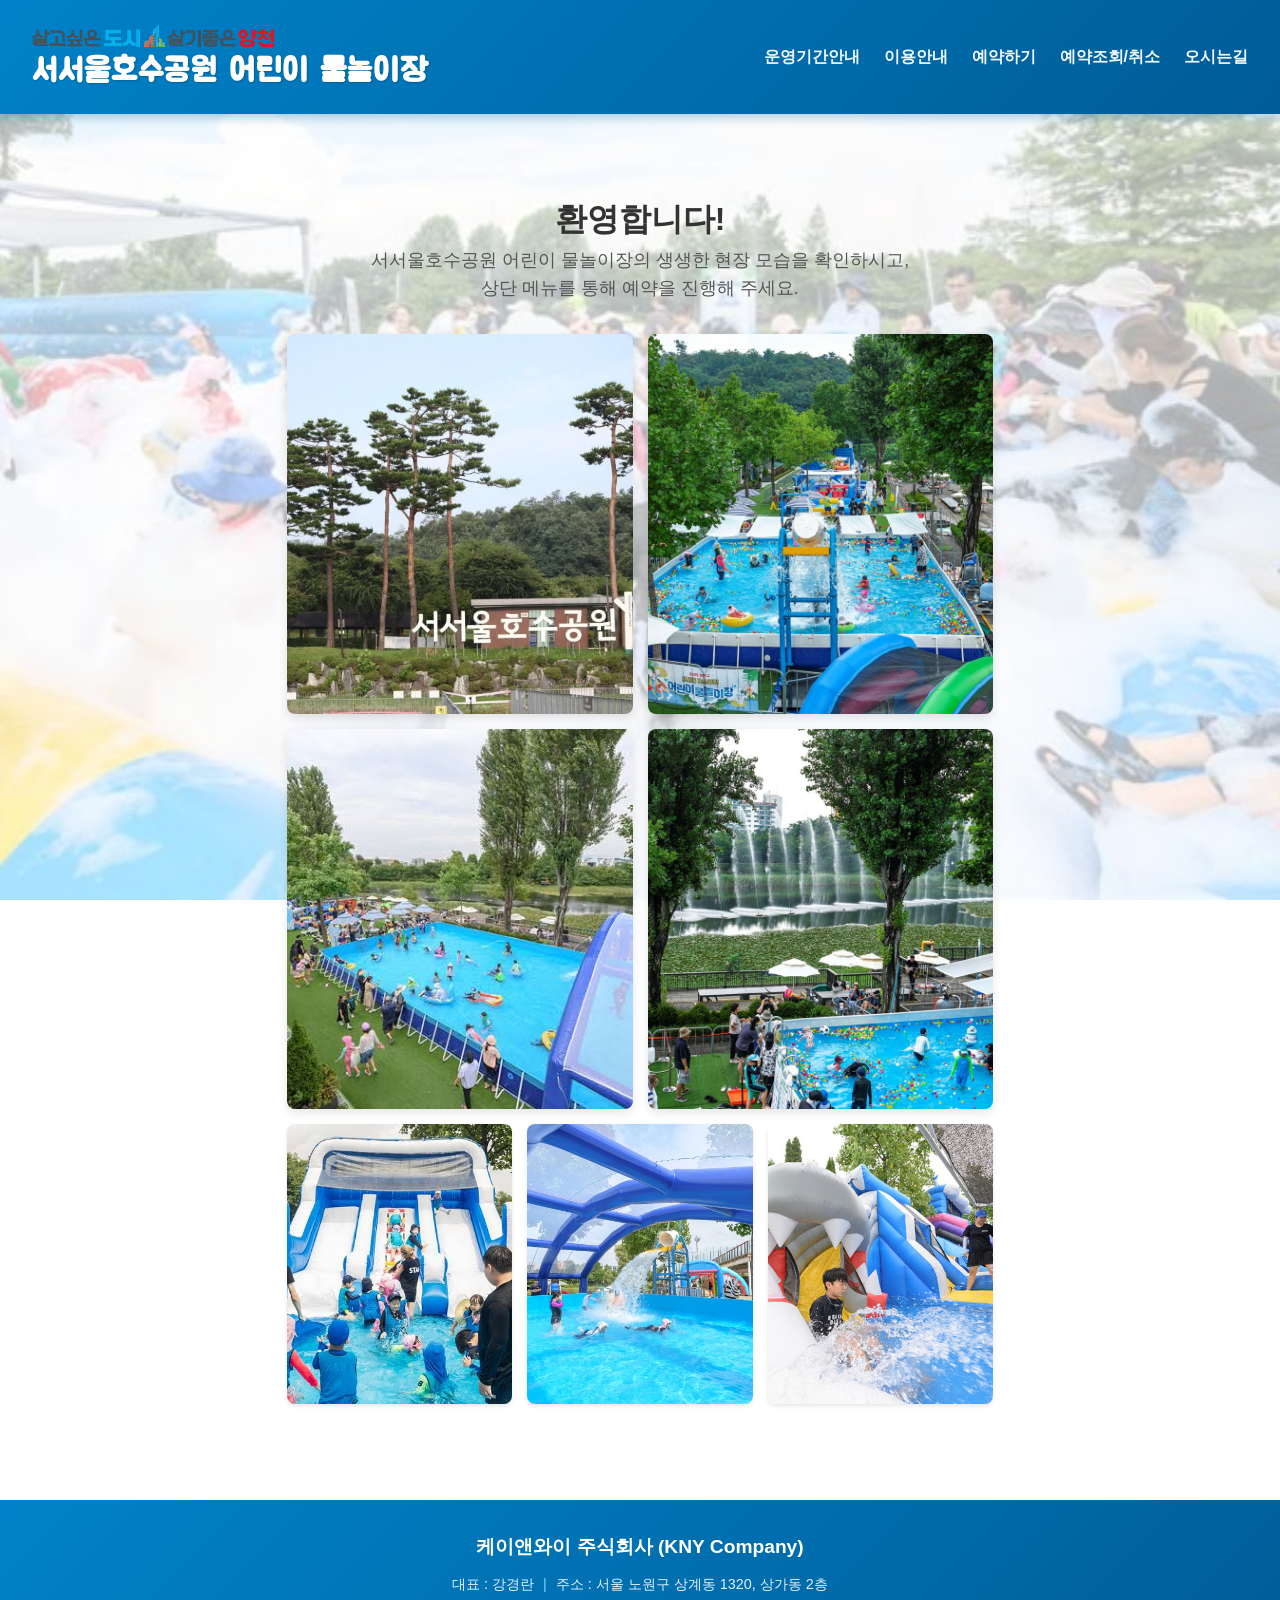
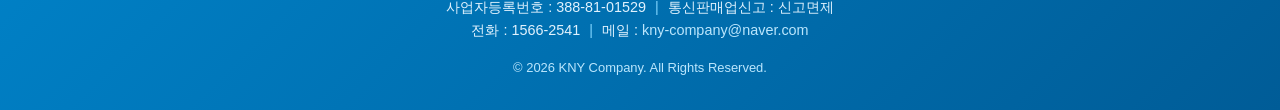
<file: index.html>
<!DOCTYPE html>
<html lang="ko">
<head>
    <meta charset="UTF-8">
    <meta name="viewport" content="width=device-width, initial-scale=1.0">
    <title>서서울호수공원 어린이 물놀이장 예약</title>
    <link rel="stylesheet" href="css/style.css">
    <style>
        /* 메인 페이지 이미지 갤러리 스타일 */
        body {
            background-image: url('public/images/서서울호수공원2.png');
            background-size: cover;
            background-position: center;
            background-attachment: fixed;
            background-repeat: no-repeat;
            position: relative;
            min-height: 100vh;
        }
        body::before {
            content: "";
            position: absolute;
            top: 0; left: 0; right: 0; bottom: 0;
            background-color: rgba(255, 255, 255, 0.65); 
            z-index: -1; 
        }
        .intro-text {
            margin-bottom: 2rem;
            font-size: 1.1rem;
            color: #555;
            text-align: center;
        }
        
        .gallery-wrapper {
            width: 100%;
            max-width: 1200px; 
            margin: 0 auto;    
            display: flex;
            flex-direction: column;
            gap: 15px;         
            padding: 0 15px;   
            box-sizing: border-box;
        }
        .grid-row-2 { display: grid; grid-template-columns: repeat(2, 1fr); gap: 15px; width: 100%; }
        .grid-row-2 img { width: 100%; height: 380px; object-fit: cover; border-radius: 8px; box-shadow: 0 4px 10px rgba(0,0,0,0.1); transition: transform 0.3s ease; }
        .grid-row-2 img:hover { transform: scale(1.02); z-index: 1; }
        .grid-row-3 { display: grid; grid-template-columns: repeat(3, 1fr); gap: 15px; width: 100%; }
        .grid-row-3 img { width: 100%; height: 280px; object-fit: cover; border-radius: 8px; box-shadow: 0 2px 4px rgba(0,0,0,0.1); transition: transform 0.3s ease; }
        .grid-row-3 img:hover { transform: scale(1.03); z-index: 1; }
        
        @media (max-width: 768px) {
            .grid-row-2, .grid-row-3 { grid-template-columns: repeat(2, 1fr); }
            .grid-row-2 img, .grid-row-3 img { height: 220px; }
            .mobile-br { display: block; }
        }
        @media (max-width: 480px) {
            .grid-row-2, .grid-row-3 { grid-template-columns: 1fr; }
            .grid-row-2 img, .grid-row-3 img { height: 250px; }
        }
        .mobile-br { display: none; }

        /* ⭐️ 이벤트 팝업 스타일 (모바일 기본) */
        #eventPopup {
            display: none; position: fixed; top: 50%; left: 50%;
            transform: translate(-50%, -50%); width: 90%; max-width: 400px; 
            background-color: #fff; border-radius: 16px; 
            box-shadow: 0 10px 40px rgba(0,0,0,0.4); z-index: 9999;
            overflow: hidden; border: 4px solid #0056b3;
        }
        
        /* ⭐️ 우천 휴장 전용 스타일 클래스 */
        #eventPopup.rain-notice { border-color: #dc3545; }
        #eventPopup.rain-notice .popup-header { background-color: #dc3545; }
        #popupOverlay { display: none; position: fixed; top: 0; left: 0; right: 0; bottom: 0; background: rgba(0,0,0,0.6); z-index: 9998; }
        .popup-header { background-color: #0056b3; color: white; text-align: center; padding: 15px; font-size: 1.2rem; font-weight: bold; }
        .popup-body { padding: 25px 20px; text-align: center; line-height: 1.7; }
        .popup-body h3 { color: #d9534f; margin-top: 0; margin-bottom: 10px; font-size: 1.2rem; }
        .popup-body p { margin: 10px 0; color: #333; font-weight: bold; font-size: 1.05rem; }
        .popup-info { font-size: 1rem !important; color: #0056b3 !important; margin-top: 20px !important; font-weight: bold; line-height: 1.5; }
        .popup-footer { background-color: #f8f9fa; display: flex; border-top: 1px solid #ddd; }
        .popup-btn { padding: 15px; border: none; background: none; font-size: 1.05rem; cursor: pointer; font-weight: bold; color: #555; transition: background-color 0.2s; }
        .btn-today { flex: 7; border-right: 1px solid #ddd; }
        .btn-close { flex: 3; }
        .popup-btn:hover { background-color: #e2e2e2; }
        
        @media (min-width: 769px) {
            #eventPopup { max-width: 600px; border-radius: 20px; }
            .popup-header { padding: 20px; font-size: 1.6rem; }
            .popup-body { padding: 40px 30px; }
            .popup-body h3 { font-size: 1.5rem; }
            .popup-body p { font-size: 1.3rem; }
            .popup-info { font-size: 1.2rem !important; margin-top: 25px !important; }
            .popup-btn { padding: 20px; font-size: 1.2rem; }
        }
    </style>
</head>
<body>
    <div id="header-placeholder"></div>
    <main class="container">
        <h1 style="text-align: center; margin-top: 2rem;">환영합니다!</h1>
        <p class="intro-text">서서울호수공원 어린이 물놀이장의 생생한 현장 모습을 확인하시고, <br> 상단 메뉴를 통해 예약을 진행해 주세요.</p>
        
        <div class="gallery-wrapper">
            <div class="grid-row-2">
                <img src="public/images/서서울호수공원4.webp" alt="물놀이장 시설 4">
                <img src="public/images/서서울호수공원7.jpg" alt="물놀이장 시설 7">
            </div>
            <div class="grid-row-2">
                <img src="public/images/서서울 호수공원1.png" alt="물놀이장 시설 1">
                <img src="public/images/서서울호수공원8.jpg" alt="서서울호수공원 물놀이장 전경">
            </div>
            <div class="grid-row-3">
                <img src="public/images/서서울호수공원3.png" alt="물놀이장 시설 2">
                <img src="public/images/서서울호수공원5.jpg" alt="물놀이장 시설 5">
                <img src="public/images/서서울호수공원6.jpg" alt="물놀이장 시설 6">
            </div>
        </div>
    </main>

    <!-- ⭐️ 이벤트 팝업창 (기본 빈 틀, JS로 채워짐) -->
    <div id="popupOverlay"></div>
    <div id="eventPopup">
        <div class="popup-header" id="popupHeader"></div>
        <div class="popup-body" id="popupBody"></div>
        <div class="popup-footer">
            <button class="popup-btn btn-today" id="btnPopupToday">오늘 하루 보지않기</button>
            <button class="popup-btn btn-close" id="btnPopupClose">닫기</button>
        </div>
    </div>
    <div id="footer-placeholder"></div>
    
    <script src="js/main.js"></script>
    <script>
        async function loadIncludes() {
            try {
                const headerRes = await fetch('header.html');
                document.getElementById('header-placeholder').innerHTML = await headerRes.text();
                
                const footerRes = await fetch('footer.html');
                document.getElementById('footer-placeholder').innerHTML = await footerRes.text();
                
                const menuToggle = document.getElementById('menuToggle');
                const navMenu = document.getElementById('navMenu');
                if (menuToggle && navMenu) {
                    menuToggle.addEventListener('click', () => {
                        navMenu.classList.toggle('active');
                    });
                }
            } catch (error) {
                console.error("헤더/푸터를 불러오는데 실패했습니다.", error);
            }
        }
        loadIncludes();

        // ⭐️ 우천 공지 및 기본 팝업 제어 로직
        document.addEventListener('DOMContentLoaded', async () => {
            const popup = document.getElementById('eventPopup');
            const overlay = document.getElementById('popupOverlay');
            const header = document.getElementById('popupHeader');
            const body = document.getElementById('popupBody');
            
            // 쿠키 읽기 함수
            function getCookie(name) {
                let matches = document.cookie.match(new RegExp("(?:^|; )" + name.replace(/([\.$?*|{}\(\)\[\]\\\/\+^])/g, '\\$1') + "=([^;]*)"));
                return matches ? decodeURIComponent(matches[1]) : undefined;
            }

            // 오늘 날짜 계산 (한국시간)
            const now = new Date();
            const offset = now.getTimezoneOffset() * 60000;
            const todayStr = (new Date(now - offset)).toISOString().split('T')[0];

            let popupType = 'none'; // 'rain', 'normal', 'none'
            let closedMessage = "오늘 하루 물놀이장 운영을 중단합니다."; // 기본 메시지

            try {
                // 1. 서버에 오늘 날짜 우천 공지 설정 요청
                const API_BASE = 'https://kny-summerdb.tonycho999.workers.dev';
                const res = await fetch(`${API_BASE}/api/settings?date=${todayStr}&location=서서울호수공원`);
                const data = await res.json();

                if (data.success && data.is_notice_active) {
                    popupType = 'rain';
                    
                    // ⭐️ 선택된 회차에 따라 메시지 동적 변경
                    if (data.closed_slots && data.closed_slots.length > 0) {
                        const hasPart1 = data.closed_slots.some(slot => slot.includes('1부'));
                        const hasPart2 = data.closed_slots.some(slot => slot.includes('2부'));
                        
                        if (hasPart1 && hasPart2) {
                            closedMessage = "오늘 하루 물놀이장 운영을 중단합니다.";
                        } else if (hasPart1) {
                            closedMessage = "오늘 오전(1부) 물놀이장 운영을 중단합니다.";
                        } else if (hasPart2) {
                            closedMessage = "오늘 오후(2부) 물놀이장 운영을 중단합니다.";
                        }
                    }
                } else {
                    // 우천이 아니면 일반 예약안내 팝업 띄울지 날짜 체크
                    const popupDeadline = new Date('2026-08-25T10:00:00');
                    if (now < popupDeadline) popupType = 'normal';
                }

                // 2. 팝업 타입에 따른 렌더링
                if (popupType === 'rain' && !getCookie('hideRainPopup')) {
                    popup.className = 'rain-notice';
                    header.innerHTML = '📢 긴급 안내 : 우천 휴장';
                    body.innerHTML = `
                        <h3>${closedMessage.split(' ')[0]} ${closedMessage.split(' ')[1]} 휴장 안내</h3>
                        <p style="color: #dc3545;">현재 강우 등 기상 악화로 인하여<br>${closedMessage}</p>
                        <p style="margin-top: 15px; color: #555; font-weight: normal; font-size: 1rem;">이용에 불편을 드려 대단히 죄송합니다.<br class="mobile-br">안전한 시설 운영을 위한 조치이오니<br class="mobile-br">시민 여러분의 양해 부탁드립니다.</p>
                    `;
                    popup.style.display = 'block';
                    overlay.style.display = 'block';
                } 
                else if (popupType === 'normal' && !getCookie('hideGlobalPopup')) {
                    popup.className = '';
                    header.innerHTML = '📢서서울호수공원 어린이 물놀이장<br> 예약 안내';
                    body.innerHTML = `
                        <p style="color: #555; font-weight: normal;">예약은 해당 이용일의 <br><span style="color:#d9534f; font-weight:bold;">전날 오후 8시부터 자정(24시)까지만</span><br>선착순으로 진행됩니다.</p>
                        <p style="font-size: 1rem; color: #0056b3; margin-top: 20px;">예) 7월 25일 이용을 원하실 경우,<br>7월 24일 20시 정각부터 예약 가능!</p>
                    `;
                    popup.style.display = 'block';
                    overlay.style.display = 'block';
                }

            } catch(e) {
                console.error('팝업 정보 로드 실패');
            }

            // 닫기 버튼 이벤트
            function closeAndSetCookie(cookieName, isToday) {
                popup.style.display = 'none';
                overlay.style.display = 'none';
                if (isToday) {
                    let tomorrow = new Date();
                    tomorrow.setHours(23, 59, 59, 999);
                    document.cookie = `${cookieName}=true; expires=${tomorrow.toUTCString()}; path=/`;
                }
            }

            document.getElementById('btnPopupClose').addEventListener('click', () => {
                closeAndSetCookie(popupType === 'rain' ? 'hideRainPopup' : 'hideGlobalPopup', false);
            });
            document.getElementById('btnPopupToday').addEventListener('click', () => {
                closeAndSetCookie(popupType === 'rain' ? 'hideRainPopup' : 'hideGlobalPopup', true);
            });
        });
    </script>
</body>
</html>
</file>
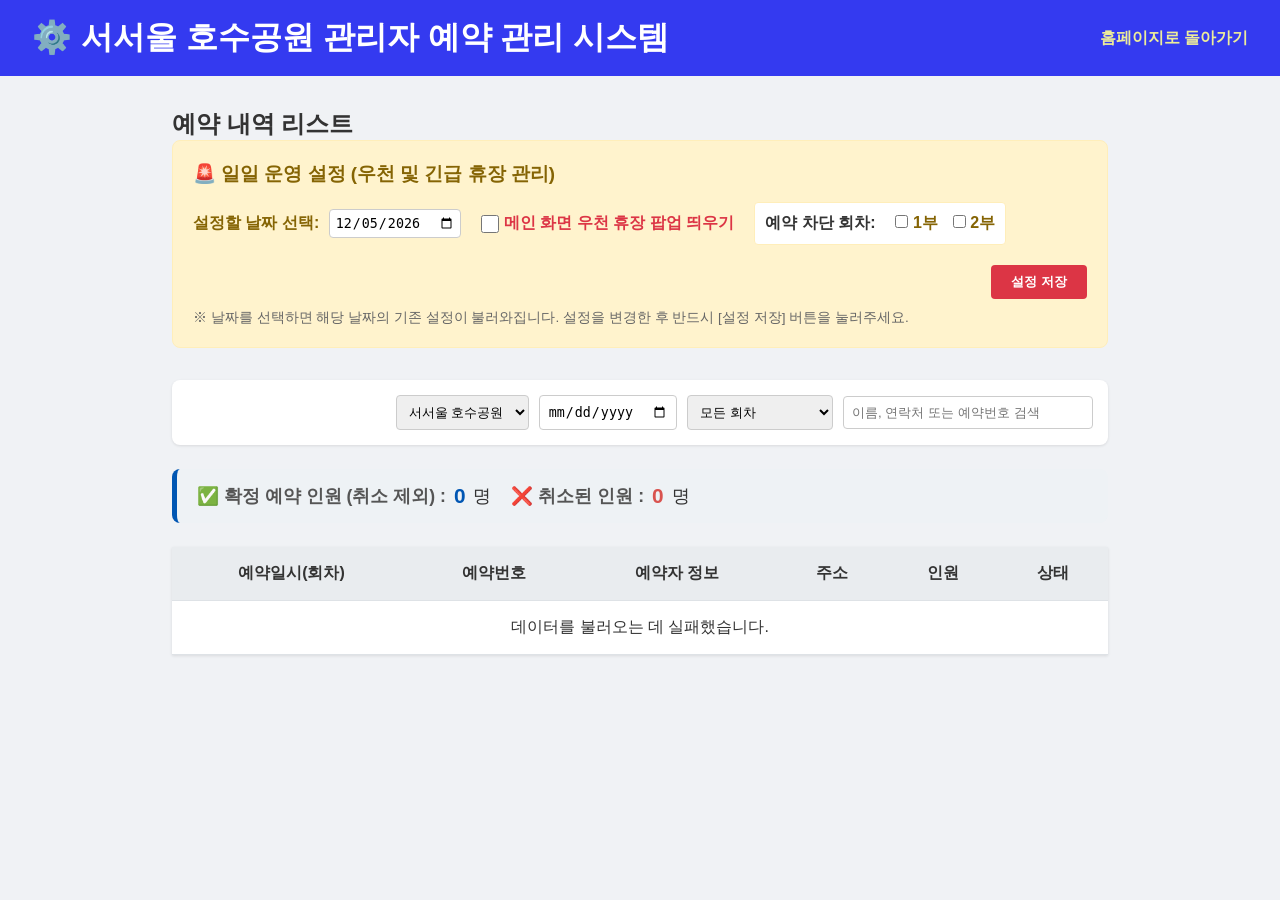
<file: kny-admin/index.html>
<!DOCTYPE html>
<html lang="ko">
<head>
    <meta charset="UTF-8">
    <meta name="viewport" content="width=device-width, initial-scale=1.0">
    <title>관리자 - 예약 관리</title>
    <link rel="stylesheet" href="../css/admin.css">
    <style>
        /* 검색 영역 스타일 */
        .search-area {
            margin: 1.5rem 0;
            display: flex;
            flex-wrap: wrap; 
            gap: 10px;
            justify-content: flex-end;
            align-items: center;
            background: #fff;
            padding: 15px;
            border-radius: 8px;
            box-shadow: 0 1px 3px rgba(0,0,0,0.1);
        }
        .search-area input, .search-area select {
            padding: 0.5rem;
            border: 1px solid #ccc;
            border-radius: 4px;
        }
        /* ⭐️ 새로 추가된 요약(Summary) 박스 스타일 */
        .summary-box {
            display: flex;
            gap: 20px;
            background: #eef2f5;
            padding: 15px 20px;
            border-radius: 8px;
            border-left: 5px solid #0056b3;
            margin-bottom: 1.5rem;
            font-size: 1.1rem;
        }
        .summary-item {
            display: flex;
            align-items: center;
            gap: 8px;
        }
        .summary-item span.label { font-weight: bold; color: #555; }
        .summary-item span.value { font-weight: 800; font-size: 1.3rem; }
        .summary-item.total .value { color: #0056b3; }    /* 확정 인원 파란색 */
        .summary-item.cancel .value { color: #d9534f; }   /* 취소 인원 빨간색 */

        /* ⭐️ [신규 추가] 운영 설정(우천 휴장) 패널 스타일 */
        .settings-panel {
            background-color: #fff3cd;
            border: 1px solid #ffeeba;
            padding: 20px;
            border-radius: 8px;
            margin-bottom: 2rem;
            color: #856404;
        }
        .settings-panel h3 { margin-top: 0; margin-bottom: 15px; display: flex; align-items: center; gap: 8px; }
        .settings-row { display: flex; gap: 20px; align-items: center; flex-wrap: wrap; }
        .settings-row label { font-weight: bold; cursor: pointer; }
        .btn-save-settings {
            background-color: #dc3545; color: white; border: none; 
            padding: 8px 20px; border-radius: 4px; font-weight: bold; cursor: pointer;
            margin-left: auto;
        }
        .btn-save-settings:hover { background-color: #c82333; }
        .checkbox-group { display: flex; gap: 15px; background: #fff; padding: 10px; border-radius: 4px; border: 1px solid #ffeeba; }
    </style>
</head>
<body>
    <header class="admin-header">
        <h1>⚙️ 서서울 호수공원 관리자 예약 관리 시스템</h1>
        <a href="../index.html" class="home-btn">홈페이지로 돌아가기</a>
    </header>

    <main class="admin-container">
        <h2>예약 내역 리스트</h2>
        
        <!-- ⭐️ [신규 추가] 우천 휴장 및 회차 마감 설정 패널 -->
        <div class="settings-panel">
            <h3>🚨 일일 운영 설정 (우천 및 긴급 휴장 관리)</h3>
            <div class="settings-row">
                <div>
                    <label for="settingDate">설정할 날짜 선택: </label>
                    <input type="date" id="settingDate" style="padding: 5px; border-radius: 4px; border: 1px solid #ccc; margin-left: 5px;">
                </div>
                
                <label style="display:flex; align-items:center; gap:5px; color:#dc3545;">
                    <input type="checkbox" id="noticeActive" style="width:18px; height:18px;"> 
                    <strong>메인 화면 우천 휴장 팝업 띄우기</strong>
                </label>

                <div class="checkbox-group">
                    <span style="font-weight:bold; margin-right:5px; color:#333;">예약 차단 회차:</span>
                    <label><input type="checkbox" class="slot-checkbox" value="1부 (10:00~13:00)"> 1부</label>
                    <label><input type="checkbox" class="slot-checkbox" value="2부 (14:00~17:00)"> 2부</label>
                </div>

                <button class="btn-save-settings" id="btnSaveSettings">설정 저장</button>
            </div>
            <p style="font-size:0.85rem; margin-top:10px; margin-bottom:0; color:#666;">
                ※ 날짜를 선택하면 해당 날짜의 기존 설정이 불러와집니다. 설정을 변경한 후 반드시 [설정 저장] 버튼을 눌러주세요.
            </p>
        </div>

        <div class="search-area">
            <select id="filterLocation">
                <option value="">서서울 호수공원</option>
            </select>
            <input type="date" id="filterDate">
            
            <select id="filterTime">
                <option value="">모든 회차</option>
                <option value="1부">1부 (10:00~13:00)</option>
                <option value="2부">2부 (14:00~17:00)</option>
            </select>
            <input type="text" id="searchInput" placeholder="이름, 연락처 또는 예약번호 검색" style="width:250px;">
        </div>

        <!-- ⭐️ 예약 인원 실시간 요약 박스 -->
        <div class="summary-box">
            <div class="summary-item total">
                <span class="label">✅ 확정 예약 인원 (취소 제외) :</span>
                <span class="value" id="totalBookedCount">0</span>명
            </div>
            <div class="summary-item cancel">
                <span class="label">❌ 취소된 인원 :</span>
                <span class="value" id="totalCanceledCount">0</span>명
            </div>
        </div>

        <table class="admin-table">
            <thead>
                <tr>
                    <th>예약일시(회차)</th>
                    <th>예약번호</th>
                    <th>예약자 정보</th>
                    <th>주소</th>
                    <th>인원</th>
                    <th>상태</th>
                </tr>
            </thead>
            <tbody id="reservationList">
                <tr><td colspan="6">데이터를 불러오는 중입니다...</td></tr>
            </tbody>
        </table>
    </main>
    <script src="../js/admin.js"></script>
</body>
</html>
</file>
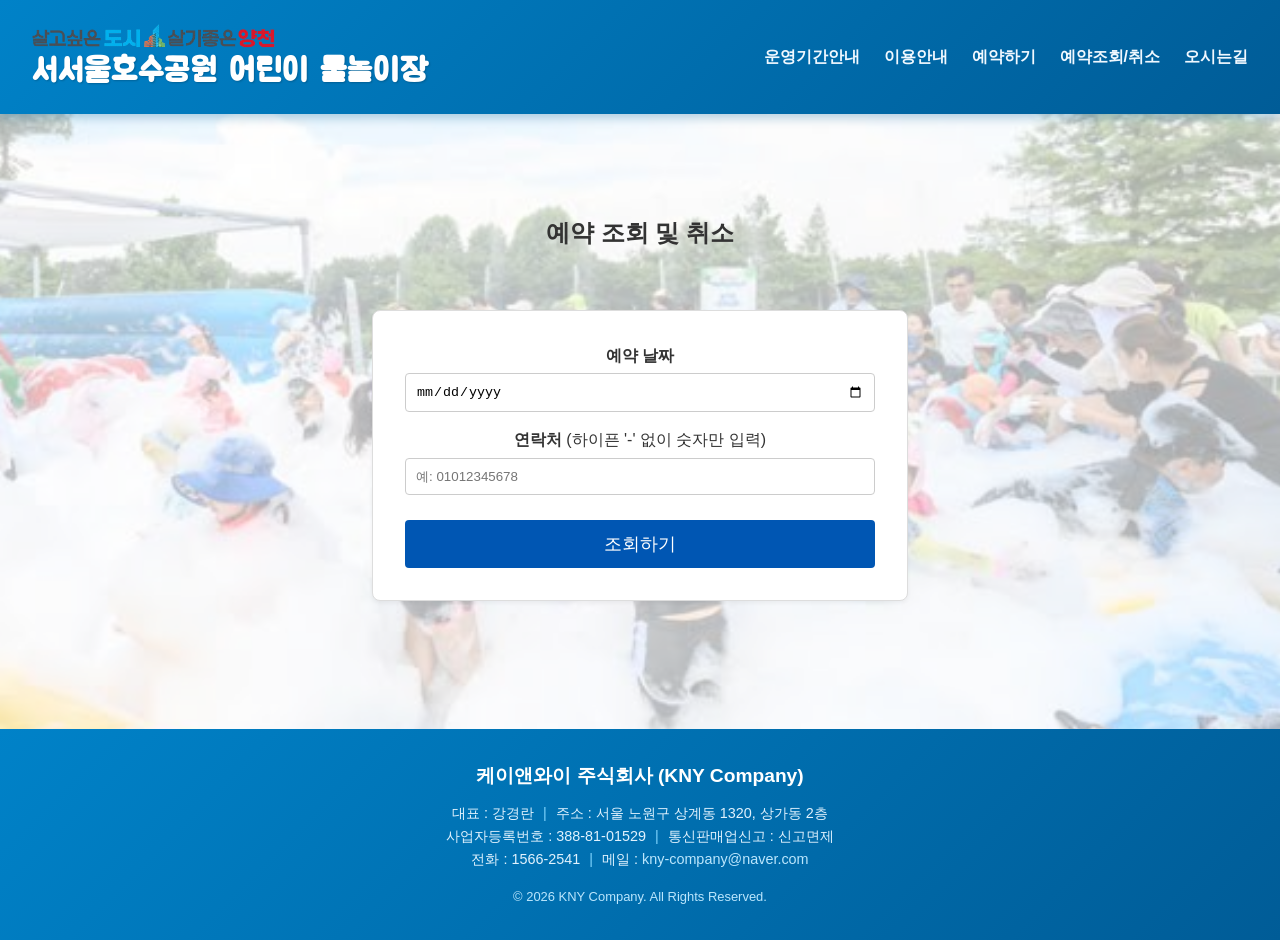
<file: check.html>
<!DOCTYPE html>
<html lang="ko">
<head>
    <meta charset="UTF-8">
    <meta name="viewport" content="width=device-width, initial-scale=1.0">
    <title>예약 조회 및 취소 - 서서울호수공원 어린이 물놀이장</title>
    <link rel="stylesheet" href="css/style.css">
    <style>
        body {
            background-image: url('public/images/서서울호수공원2.png');
            background-size: cover;
            background-position: center;
            background-attachment: fixed;
            background-repeat: no-repeat;
            position: relative;
            min-height: 100vh;
        }
        body::before {
            content: "";
            position: absolute;
            top: 0; left: 0; right: 0; bottom: 0;
            background-color: rgba(255, 255, 255, 0.65); 
            z-index: -1; 
        }

        .check-container { max-width: 600px; margin: 0 auto; padding-bottom: 3rem; }
        .check-form { background: #fff; padding: 2rem; border-radius: 8px; border: 1px solid #ddd; box-shadow: 0 2px 4px rgba(0,0,0,0.05); margin-bottom: 2rem; }
        .check-form input { width: 100%; padding: 10px; margin-top: 5px; margin-bottom: 15px; border: 1px solid #ccc; border-radius: 4px; }
        
        /* 다중 결과를 담을 컨테이너 */
        #resultContainer { display: none; }
        
        /* 개별 결과 카드 디자인 */
        .result-card { background: #f8f9fa; border: 1px solid #cce5ff; border-radius: 8px; padding: 1.5rem; text-align: left; margin-bottom: 1.5rem; box-shadow: 0 2px 5px rgba(0,0,0,0.05); }
        .result-card h4 { color: #0056b3; margin-top: 0; margin-bottom: 10px; border-bottom: 1px dashed #ccc; padding-bottom: 8px; font-size: 1.1rem; }
        .result-item { margin-bottom: 8px; font-size: 1.05rem; }
        .result-item strong { display: inline-block; width: 90px; color: #555; }
        
        .status-badge { display: inline-block; padding: 5px 10px; border-radius: 4px; color: white; font-weight: bold; font-size: 0.85rem; }
        .status-badge.wait { background: #ffc107; }
        .status-badge.confirm { background: #28a745; }
        .status-badge.cancel { background: #6c757d; }
        
        .cancel-btn { background: #dc3545; color: white; border: none; padding: 8px 15px; border-radius: 4px; font-size: 0.95rem; font-weight: bold; cursor: pointer; width: 100%; margin-top: 15px; }
        .cancel-btn:hover { background: #c82333; }
        .cancel-btn:disabled { background: #ccc; cursor: not-allowed; }
    </style>
</head>
<body>
    <div id="header-placeholder"></div>

    <main class="container check-container">
        <br><br>
        <h2 style="text-align: center; margin-bottom: 2rem; position:relative; z-index:1;">예약 조회 및 취소</h2>
        <br>
        
        <form id="checkForm" class="check-form">
            <label for="searchDate"><strong>예약 날짜</strong></label>
            <input type="date" id="searchDate" required>
            
            <label for="searchPhone"><strong>연락처</strong> (하이픈 '-' 없이 숫자만 입력)</label>
            <input type="tel" id="searchPhone" placeholder="예: 01012345678" maxlength="11" oninput="this.value = this.value.replace(/[^0-9]/g, '');" required>
            
            <button type="submit" class="submit-btn" style="width:100%; padding:12px; margin-top:10px;">조회하기</button>
        </form>

        <!-- 조회 결과가 여러 개 생성될 컨테이너 -->
        <div id="resultContainer">
            <h3 style="text-align: center; margin-bottom: 1rem; color: #333; position:relative; z-index:1;">조회 결과</h3>
            <div id="resultList"></div>
        </div>
    </main>

    <div id="footer-placeholder"></div>

    <script src="js/main.js"></script>
    <script>
        async function loadIncludes() {
            try {
                const headerRes = await fetch('header.html');
                document.getElementById('header-placeholder').innerHTML = await headerRes.text();
                
                const footerRes = await fetch('footer.html');
                document.getElementById('footer-placeholder').innerHTML = await footerRes.text();
                
                const menuToggle = document.getElementById('menuToggle');
                const navMenu = document.getElementById('navMenu');
                if (menuToggle && navMenu) {
                    menuToggle.addEventListener('click', () => { navMenu.classList.toggle('active'); });
                }
            } catch (error) { console.error("헤더/푸터 로드 실패", error); }
        }
        loadIncludes();
    </script>
    <script>
        document.addEventListener('DOMContentLoaded', () => {
            // ⭐️ 서서울호수공원 전용 API 주소
            const API_BASE = 'https://kny-summerdb.tonycho999.workers.dev';
            
            const checkForm = document.getElementById('checkForm');
            const resultContainer = document.getElementById('resultContainer');
            const resultList = document.getElementById('resultList');
            
            // 1. 조회하기
            checkForm.addEventListener('submit', async (e) => {
                e.preventDefault();
                
                const searchDate = document.getElementById('searchDate').value;
                const rawPhone = document.getElementById('searchPhone').value.trim();
                
                let formattedPhone = rawPhone;
                if (rawPhone.length === 11) {
                    formattedPhone = rawPhone.replace(/(\d{3})(\d{4})(\d{4})/, '$1-$2-$3');
                } else if (rawPhone.length === 10) {
                    formattedPhone = rawPhone.replace(/(\d{3})(\d{3})(\d{4})/, '$1-$2-$3');
                }
                
                const submitBtn = checkForm.querySelector('.submit-btn');
                submitBtn.textContent = '조회 중...';
                submitBtn.disabled = true;

                try {
                    const response = await fetch(`${API_BASE}/api/check-reservation`, {
                        method: 'POST',
                        headers: { 'Content-Type': 'application/json' },
                        body: JSON.stringify({ date: searchDate, phone: formattedPhone })
                    });
                    
                    const result = await response.json();
                    
                    if (response.ok && result.success) {
                        const dataArray = result.data; 
                        
                        resultList.innerHTML = ''; 
                        
                        // 다중 결과 렌더링
                        dataArray.forEach((data, index) => {
                            let statusClass = 'wait';
                            if (data.status === '예약완료') statusClass = 'confirm';
                            if (data.status === '예약취소') statusClass = 'cancel';

                            const isCanceled = data.status === '예약취소';
                            
                            const card = document.createElement('div');
                            card.className = 'result-card';
                            card.innerHTML = `
                                <h4>내역 ${dataArray.length - index} (예약번호: ${data.reservation_code})</h4>
                                <div class="result-item"><strong>장소:</strong> ${data.location}</div>
                                <div class="result-item"><strong>예약일시:</strong> ${data.date} / ${data.time_slot}</div>
                                <div class="result-item"><strong>예약자명:</strong> ${data.name}</div>
                                <div class="result-item"><strong>예약인원:</strong> ${data.people}명</div>
                                <div class="result-item" style="margin-top: 15px;">
                                    <strong>현재상태:</strong> <span class="status-badge ${statusClass}">${data.status}</span>
                                </div>
                                <button class="cancel-btn" data-code="${data.reservation_code}" data-phone="${data.phone}" ${isCanceled ? 'style="display:none;"' : ''}>
                                    이 예약 취소하기
                                </button>
                            `;
                            resultList.appendChild(card);
                        });

                        // 취소 버튼 이벤트 등록
                        document.querySelectorAll('.cancel-btn').forEach(btn => {
                            btn.addEventListener('click', async function() {
                                const rCode = this.getAttribute('data-code');
                                const rPhone = this.getAttribute('data-phone');
                                
                                if (!confirm('정말로 이 예약을 취소하시겠습니까?\n취소 후에는 복구할 수 없습니다.')) return;
                                
                                this.textContent = '취소 처리 중...';
                                this.disabled = true;

                                try {
                                    const cancelRes = await fetch(`${API_BASE}/api/cancel-reservation`, {
                                        method: 'POST',
                                        headers: { 'Content-Type': 'application/json' },
                                        body: JSON.stringify({ reservation_code: rCode, phone: rPhone })
                                    });
                                    
                                    const cancelResult = await cancelRes.json();
                                    
                                    if (cancelRes.ok && cancelResult.success) {
                                        alert('예약이 정상적으로 취소되었습니다.');
                                        checkForm.dispatchEvent(new Event('submit')); 
                                    } else {
                                        alert(cancelResult.message || '취소 실패');
                                        this.textContent = '이 예약 취소하기';
                                        this.disabled = false;
                                    }
                                } catch (error) {
                                    alert('서버 오류가 발생했습니다.');
                                    this.textContent = '이 예약 취소하기';
                                    this.disabled = false;
                                }
                            });
                        });
                        
                        resultContainer.style.display = 'block';
                    } else {
                        alert(result.message || '조회 실패');
                        resultContainer.style.display = 'none';
                    }
                } catch (error) {
                    alert('서버 오류가 발생했습니다.');
                } finally {
                    submitBtn.textContent = '조회하기';
                    submitBtn.disabled = false;
                }
            });
        });
    </script>
</body>
</html>
</file>
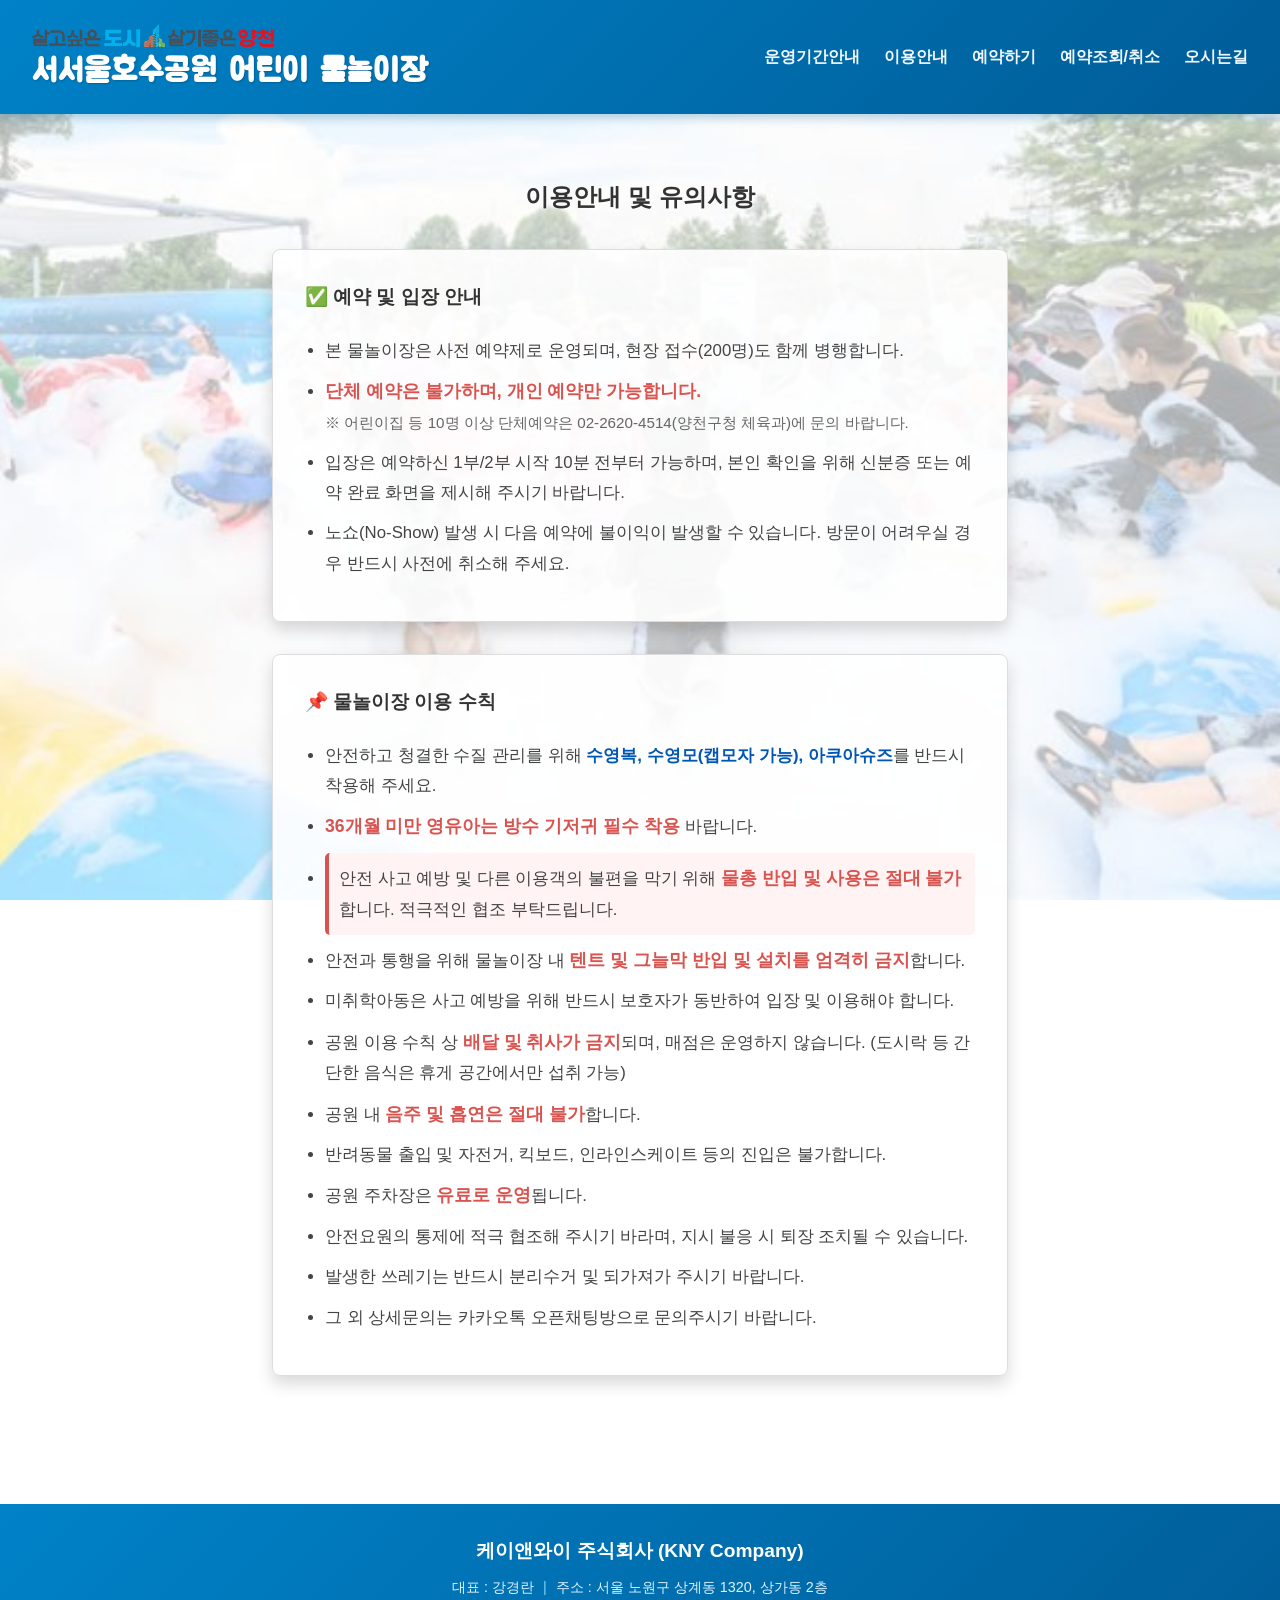
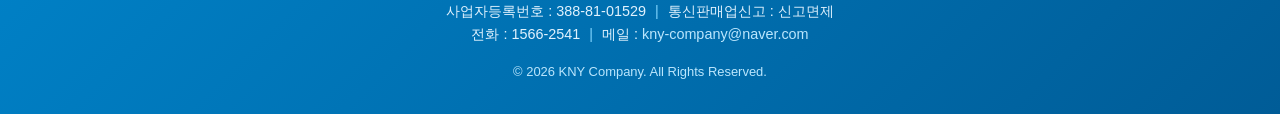
<file: guide.html>
<!DOCTYPE html>
<html lang="ko">
<head>
    <meta charset="UTF-8">
    <meta name="viewport" content="width=device-width, initial-scale=1.0">
    <title>이용안내 - 서서울호수공원 어린이 물놀이장</title>
    <link rel="stylesheet" href="css/style.css?v=2">
    <style>
        body {
            background-image: url('public/images/서서울호수공원2.png');
            background-size: cover;
            background-position: center;
            background-attachment: fixed;
            background-repeat: no-repeat;
            position: relative;
            min-height: 100vh;
        }
        body::before {
            content: "";
            position: absolute;
            top: 0; left: 0; right: 0; bottom: 0;
            background-color: rgba(255, 255, 255, 0.65); 
            z-index: -1; 
        }
        .guide-card {
            background: rgba(255, 255, 255, 0.90);
            border: 1px solid #ddd;
            border-radius: 8px;
            padding: 2rem;
            margin-bottom: 2rem;
            box-shadow: 0 8px 16px rgba(0,0,0,0.15);
            text-align: left;
        }
        .guide-card h3 {
            color: #333;
            margin-bottom: 1.5rem;
            display: flex;
            align-items: center;
            gap: 10px;
        }
        .guide-list {
            padding-left: 20px;
            color: #444;
            line-height: 1.8;
        }
        .guide-list li {
            margin-bottom: 10px;
            font-size: 1.05rem;
        }
        .highlight {
            color: #0056b3;
            font-weight: bold;
        }
        .highlight-red {
            color: #d9534f;
            font-weight: bold;
            font-size: 1.1rem;
        }
    </style>
</head>
<body>
    <div id="header-placeholder"></div>

    <main class="container">
        <h2 style="text-align: center; margin-bottom: 2rem; margin-top: 1rem; text-shadow: 1px 1px 2px rgba(255,255,255,0.8);">이용안내 및 유의사항</h2>
        
        <div class="guide-card">
            <h3>✅ 예약 및 입장 안내</h3>
            <ul class="guide-list">
                <li>본 물놀이장은 사전 예약제로 운영되며, 현장 접수(200명)도 함께 병행합니다.</li>
                <li><span class="highlight-red">단체 예약은 불가하며, 개인 예약만 가능합니다.</span> <br> 
                    <span style="font-size: 0.95rem; color: #666;">※ 어린이집 등 10명 이상 단체예약은 02-2620-4514(양천구청 체육과)에 문의 바랍니다.</span></li>
                <li>입장은 예약하신 1부/2부 시작 10분 전부터 가능하며, 본인 확인을 위해 신분증 또는 예약 완료 화면을 제시해 주시기 바랍니다.</li>
                <li>노쇼(No-Show) 발생 시 다음 예약에 불이익이 발생할 수 있습니다. 방문이 어려우실 경우 반드시 사전에 취소해 주세요.</li>
            </ul>
        </div>

        <div class="guide-card">
            <h3>📌 물놀이장 이용 수칙</h3>
            <ul class="guide-list">
                <li>안전하고 청결한 수질 관리를 위해 <span class="highlight">수영복, 수영모(캡모자 가능), 아쿠아슈즈</span>를 반드시 착용해 주세요.</li>
                <li><span class="highlight-red">36개월 미만 영유아는 방수 기저귀 필수 착용</span> 바랍니다.</li>
                <li style="background-color: #fff3f3; padding: 10px; border-radius: 5px; border-left: 4px solid #d9534f;">안전 사고 예방 및 다른 이용객의 불편을 막기 위해 <span class="highlight-red">물총 반입 및 사용은 절대 불가</span>합니다. 적극적인 협조 부탁드립니다.</li>
                
                <!-- ⭐️ 수정된 부분: 임의로 추가한 문구 제거 -->
                <li>안전과 통행을 위해 물놀이장 내 <span class="highlight-red">텐트 및 그늘막 반입 및 설치를 엄격히 금지</span>합니다.</li>
                
                <li>미취학아동은 사고 예방을 위해 반드시 보호자가 동반하여 입장 및 이용해야 합니다.</li>
                <li>공원 이용 수칙 상 <span class="highlight-red">배달 및 취사가 금지</span>되며, 매점은 운영하지 않습니다. (도시락 등 간단한 음식은 휴게 공간에서만 섭취 가능)</li>
                <li>공원 내 <span class="highlight-red">음주 및 흡연은 절대 불가</span>합니다.</li>
                <li>반려동물 출입 및 자전거, 킥보드, 인라인스케이트 등의 진입은 불가합니다.</li>
                <li>공원 주차장은 <span class="highlight-red">유료로 운영</span>됩니다.</li>
                <li>안전요원의 통제에 적극 협조해 주시기 바라며, 지시 불응 시 퇴장 조치될 수 있습니다.</li>
                <li>발생한 쓰레기는 반드시 분리수거 및 되가져가 주시기 바랍니다.</li>
                <li>그 외 상세문의는 카카오톡 오픈채팅방으로 문의주시기 바랍니다.</li>
            </ul>
        </div>
    </main>
    
    <div id="footer-placeholder"></div>

    <script src="js/main.js"></script>
    <script>
        async function loadIncludes() {
            try {
                const headerRes = await fetch('header.html');
                document.getElementById('header-placeholder').innerHTML = await headerRes.text();
                
                const footerRes = await fetch('footer.html');
                document.getElementById('footer-placeholder').innerHTML = await footerRes.text();
                
                const menuToggle = document.getElementById('menuToggle');
                const navMenu = document.getElementById('navMenu');
                if (menuToggle && navMenu) {
                    menuToggle.addEventListener('click', () => { navMenu.classList.toggle('active'); });
                }
            } catch (error) { console.error("헤더/푸터 로드 실패", error); }
        }
        loadIncludes();
    </script>
</body>
</html>
</file>
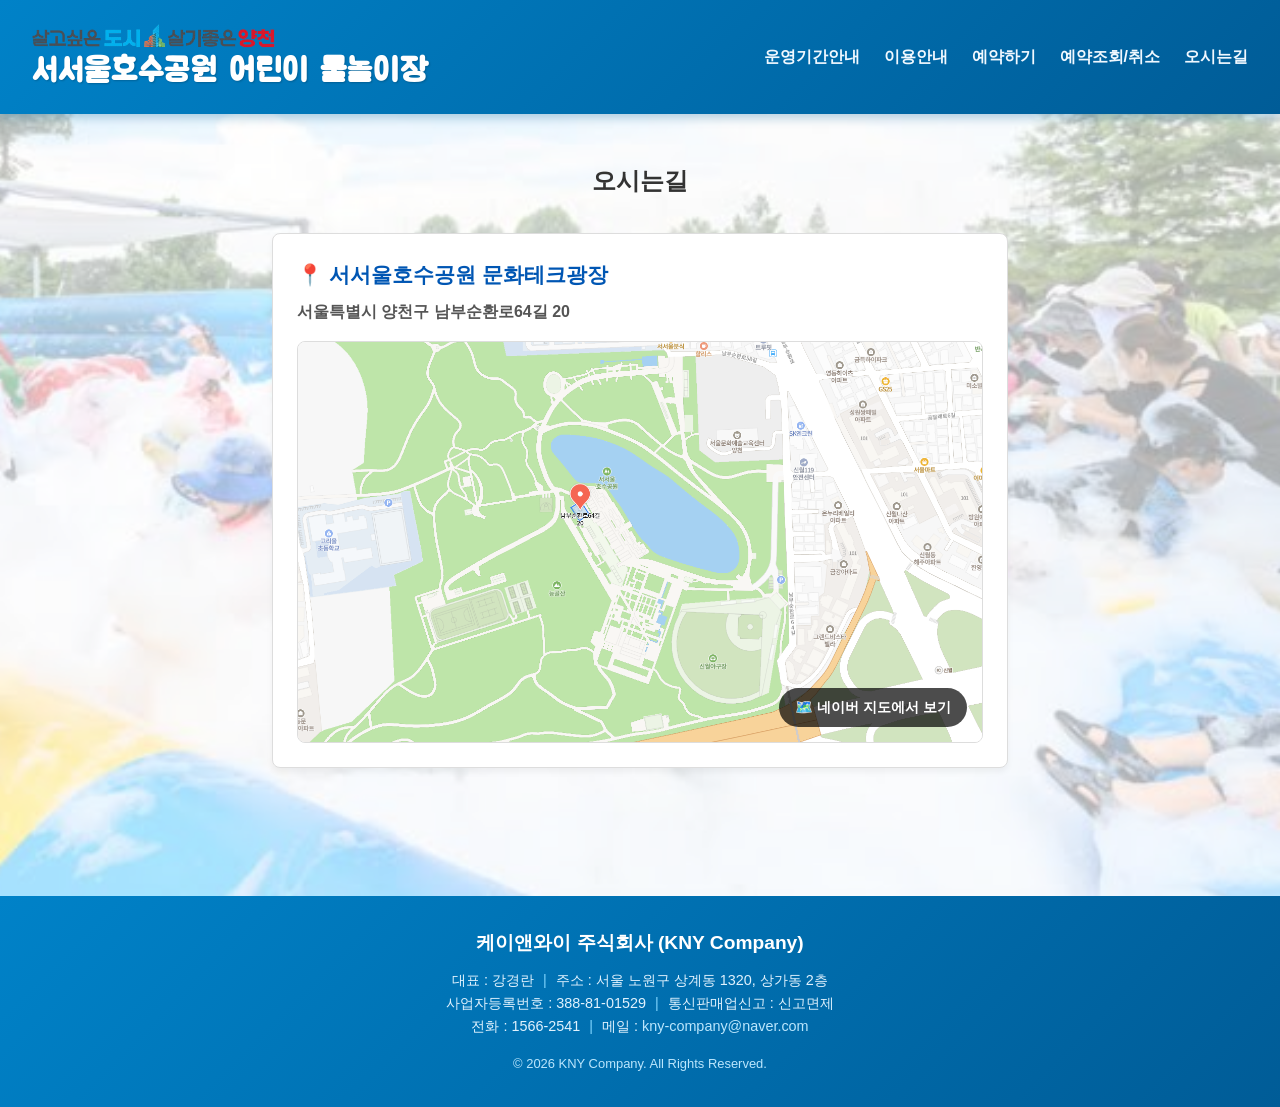
<file: location.html>
<!DOCTYPE html>
<html lang="ko">
<head>
    <meta charset="UTF-8">
    <meta name="viewport" content="width=device-width, initial-scale=1.0">
    <title>오시는길 - 서서울호수공원 어린이 물놀이장</title>
    <link rel="stylesheet" href="css/style.css">
    <style>
        body {
    background-image: url('public/images/서서울호수공원2.png');
    background-size: cover;
    background-position: center;
    background-attachment: fixed;
    background-repeat: no-repeat;
    position: relative;
    min-height: 100vh;
}
body::before {
    content: "";
    position: absolute;
    top: 0; left: 0; right: 0; bottom: 0;
    background-color: rgba(255, 255, 255, 0.65); 
    z-index: -1; 
}
        /* 오시는길 전용 스타일 */
        .location-wrap {
            max-width: 800px;
            margin: 0 auto;
            text-align: left;
        }
        .location-card {
            background: #fff;
            border: 1px solid #ddd;
            border-radius: 8px;
            padding: 1.5rem;
            margin-bottom: 2rem;
            box-shadow: 0 4px 6px rgba(0,0,0,0.05);
        }
        .location-card h3 {
            color: #0056b3;
            margin-bottom: 0.5rem;
            font-size: 1.3rem;
        }
        .location-card p {
            color: #555;
            margin-bottom: 1rem;
            font-weight: bold;
        }
        
        /* 지도 이미지 컨테이너 */
        .map-image-container {
            width: 100%;
            max-width: 800px; 
            margin: 0 auto;   
            position: relative;
            cursor: pointer;
            border: 1px solid #ddd;
            border-radius: 8px;
            overflow: hidden;
            transition: all 0.3s ease;
        }
        .map-image-container:hover {
            opacity: 0.85;
            border-color: #0056b3;
            box-shadow: 0 4px 10px rgba(0,86,179,0.2);
        }
        .map-image-container img {
            width: 100%;       
            height: auto;      
            display: block;
            object-fit: cover;
        }
        
        /* '지도에서 보기' 오버레이 텍스트 */
        .map-text {
            position: absolute;
            bottom: 15px;
            right: 15px;
            background: rgba(0, 0, 0, 0.7);
            color: #fff;
            padding: 8px 16px;
            border-radius: 20px;
            font-size: 0.9rem;
            font-weight: bold;
            pointer-events: none;
        }
    </style>
</head>
<body>
    <div id="header-placeholder"></div>

    <main class="container location-wrap">
        <h2 style="text-align: center; margin-bottom: 2rem;">오시는길</h2>

        <div class="location-card">
            <h3>📍 서서울호수공원 문화테크광장</h3>
            <p>서울특별시 양천구 남부순환로64길 20</p>
            
            <div class="map-image-container" onclick="openNaverMap('서울특별시 양천구 남부순환로64길 20 서서울호수공원')">
                <img src="public/images/map1.png" alt="서서울호수공원 문화테크광장 지도">
                <span class="map-text">🗺️ 네이버 지도에서 보기</span>
            </div>
        </div>
    </main>

    <div id="footer-placeholder"></div>
    
    <script src="js/main.js"></script>
    <script>
        // PC/모바일 구분하여 네이버 지도 여는 함수
        function openNaverMap(query) {
            const isMobile = /iPhone|iPad|iPod|Android/i.test(navigator.userAgent);
            const encodedQuery = encodeURIComponent(query);

            if (isMobile) {
                const appUrl = `nmap://search?query=${encodedQuery}&appname=reservation_system`;
                const webUrl = `https://m.map.naver.com/search2/search.naver?query=${encodedQuery}`;
                
                setTimeout(() => {
                    window.location.href = webUrl;
                }, 500);
                window.location.href = appUrl;
            } else {
                const pcUrl = `https://map.naver.com/v5/search/${encodedQuery}`;
                window.open(pcUrl, '_blank');
            }
        }

        // 헤더 및 푸터 로드 함수
        async function loadIncludes() {
            try {
                const headerRes = await fetch('header.html');
                document.getElementById('header-placeholder').innerHTML = await headerRes.text();
                
                const footerRes = await fetch('footer.html');
                document.getElementById('footer-placeholder').innerHTML = await footerRes.text();
                
                const menuToggle = document.getElementById('menuToggle');
                const navMenu = document.getElementById('navMenu');
                if (menuToggle && navMenu) {
                    menuToggle.addEventListener('click', () => { navMenu.classList.toggle('active'); });
                }
            } catch (error) { console.error("헤더/푸터 로드 실패", error); }
        }
        
        loadIncludes();
    </script>
</body>
</html>
</file>
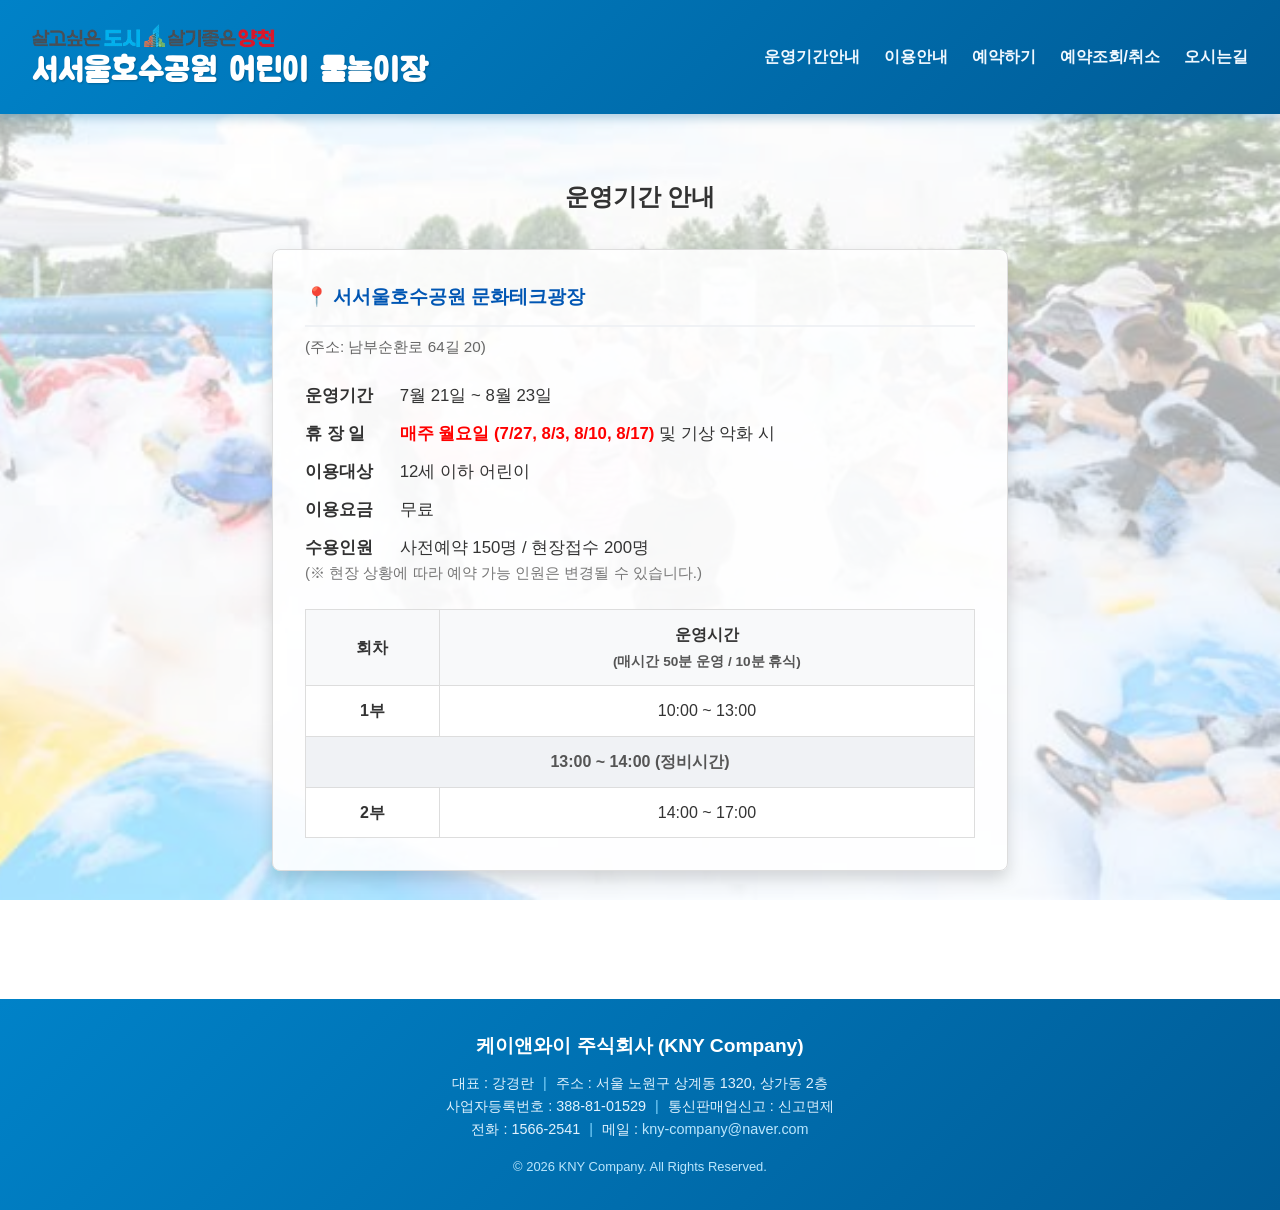
<file: period.html>
<!DOCTYPE html>
<html lang="ko">
<head>
    <meta charset="UTF-8">
    <meta name="viewport" content="width=device-width, initial-scale=1.0">
    <title>운영기간안내 - 서서울호수공원 어린이 물놀이장</title>
    <link rel="stylesheet" href="css/style.css?v=2">
    <style>
        /* 배경 이미지를 위한 body 스타일 */
        body {
            background-image: url('public/images/서서울호수공원2.png');
            background-size: cover;
            background-position: center;
            background-attachment: fixed;
            background-repeat: no-repeat;
            
            position: relative;
            min-height: 100vh;
        }

        body::before {
            content: "";
            position: absolute;
            top: 0; left: 0; right: 0; bottom: 0;
            /* ⭐️ 수정됨: 흰색 투명도를 85% -> 65%로 낮춰서 배경 이미지가 잘 보이게 함 */
            background-color: rgba(255, 255, 255, 0.65); 
            z-index: -1; 
        }

        .info-card {
            /* ⭐️ 카드는 글씨가 잘 보여야 하므로 투명도 90% 유지 */
            background: rgba(255, 255, 255, 0.90); 
            border: 1px solid #ddd;
            border-radius: 8px;
            padding: 2rem;
            margin-bottom: 2rem;
            box-shadow: 0 8px 16px rgba(0,0,0,0.15); 
            text-align: left;
        }
        .info-card h3 {
            color: #0056b3;
            margin-bottom: 0.5rem;
            border-bottom: 2px solid #f0f2f5;
            padding-bottom: 0.8rem;
        }
        .info-list {
            list-style: none;
            padding: 0;
            margin-bottom: 1.5rem;
            margin-top: 1.5rem;
        }
        .info-list li {
            margin-bottom: 0.8rem;
            font-size: 1.05rem;
            line-height: 1.5;
        }
        .info-list li strong {
            display: inline-block;
            width: 90px;
            color: #333;
        }
        .time-table {
            width: 100%;
            border-collapse: collapse;
            text-align: center;
            margin-top: 1rem;
            background: #fff; /* 표 배경은 완벽한 흰색으로 가독성 유지 */
        }
        .time-table th, .time-table td {
            border: 1px solid #ddd;
            padding: 12px;
        }
        .time-table th {
            background: #f8f9fa;
            font-weight: bold;
            color: #333;
        }
        .highlight-red {
            color: red;
            font-weight: bold;
        }
    </style>
</head>
<body>
    <div id="header-placeholder"></div>

    <main class="container">
        <h2 style="text-align: center; margin-bottom: 2rem; margin-top: 1rem; text-shadow: 1px 1px 2px rgba(255,255,255,0.8);">운영기간 안내</h2>

        <div class="info-card">
            <h3>📍 서서울호수공원 문화테크광장</h3>
            <p style="color: #666; font-size: 0.95rem; margin-top: 0;">(주소: 남부순환로 64길 20)</p>
            
            <ul class="info-list">
                <li><strong>운영기간</strong> 7월 21일 ~ 8월 23일</li>
                <li><strong>휴 장 일</strong> <span class="highlight-red">매주 월요일 (7/27, 8/3, 8/10, 8/17)</span> 및 기상 악화 시</li>
                <li><strong>이용대상</strong> 12세 이하 어린이</li>
                <li><strong>이용요금</strong> 무료</li>
                <li><strong>수용인원</strong> 사전예약 150명 / 현장접수 200명 <br><span style="font-size: 0.9em; color: #777;">(※ 현장 상황에 따라 예약 가능 인원은 변경될 수 있습니다.)</span></li>
            </ul>
            
            <table class="time-table">
                <thead>
                    <tr>
                        <th style="width: 20%;">회차</th>
                        <th>운영시간 <br><span style="font-size: 0.85rem; color: #555;">(매시간 50분 운영 / 10분 휴식)</span></th>
                    </tr>
                </thead>
                <tbody>
                    <tr>
                        <td><strong>1부</strong></td>
                        <td>10:00 ~ 13:00</td>
                    </tr>
                    <tr>
                        <td colspan="2" style="background: #f0f2f5; color: #555; font-weight: bold;">
                            13:00 ~ 14:00 (정비시간)
                        </td>
                    </tr>
                    <tr>
                        <td><strong>2부</strong></td>
                        <td>14:00 ~ 17:00</td>
                    </tr>
                </tbody>
            </table>
        </div>        
    </main>

    <div id="footer-placeholder"></div>

    <script src="js/main.js"></script>
    <script>
        async function loadIncludes() {
            try {
                const headerRes = await fetch('header.html');
                document.getElementById('header-placeholder').innerHTML = await headerRes.text();
                
                const footerRes = await fetch('footer.html');
                document.getElementById('footer-placeholder').innerHTML = await footerRes.text();
                
                const menuToggle = document.getElementById('menuToggle');
                const navMenu = document.getElementById('navMenu');
                if (menuToggle && navMenu) {
                    menuToggle.addEventListener('click', () => { navMenu.classList.toggle('active'); });
                }
            } catch (error) { console.error("헤더/푸터 로드 실패", error); }
        }
        loadIncludes();
    </script>
</body>
</html>
</file>
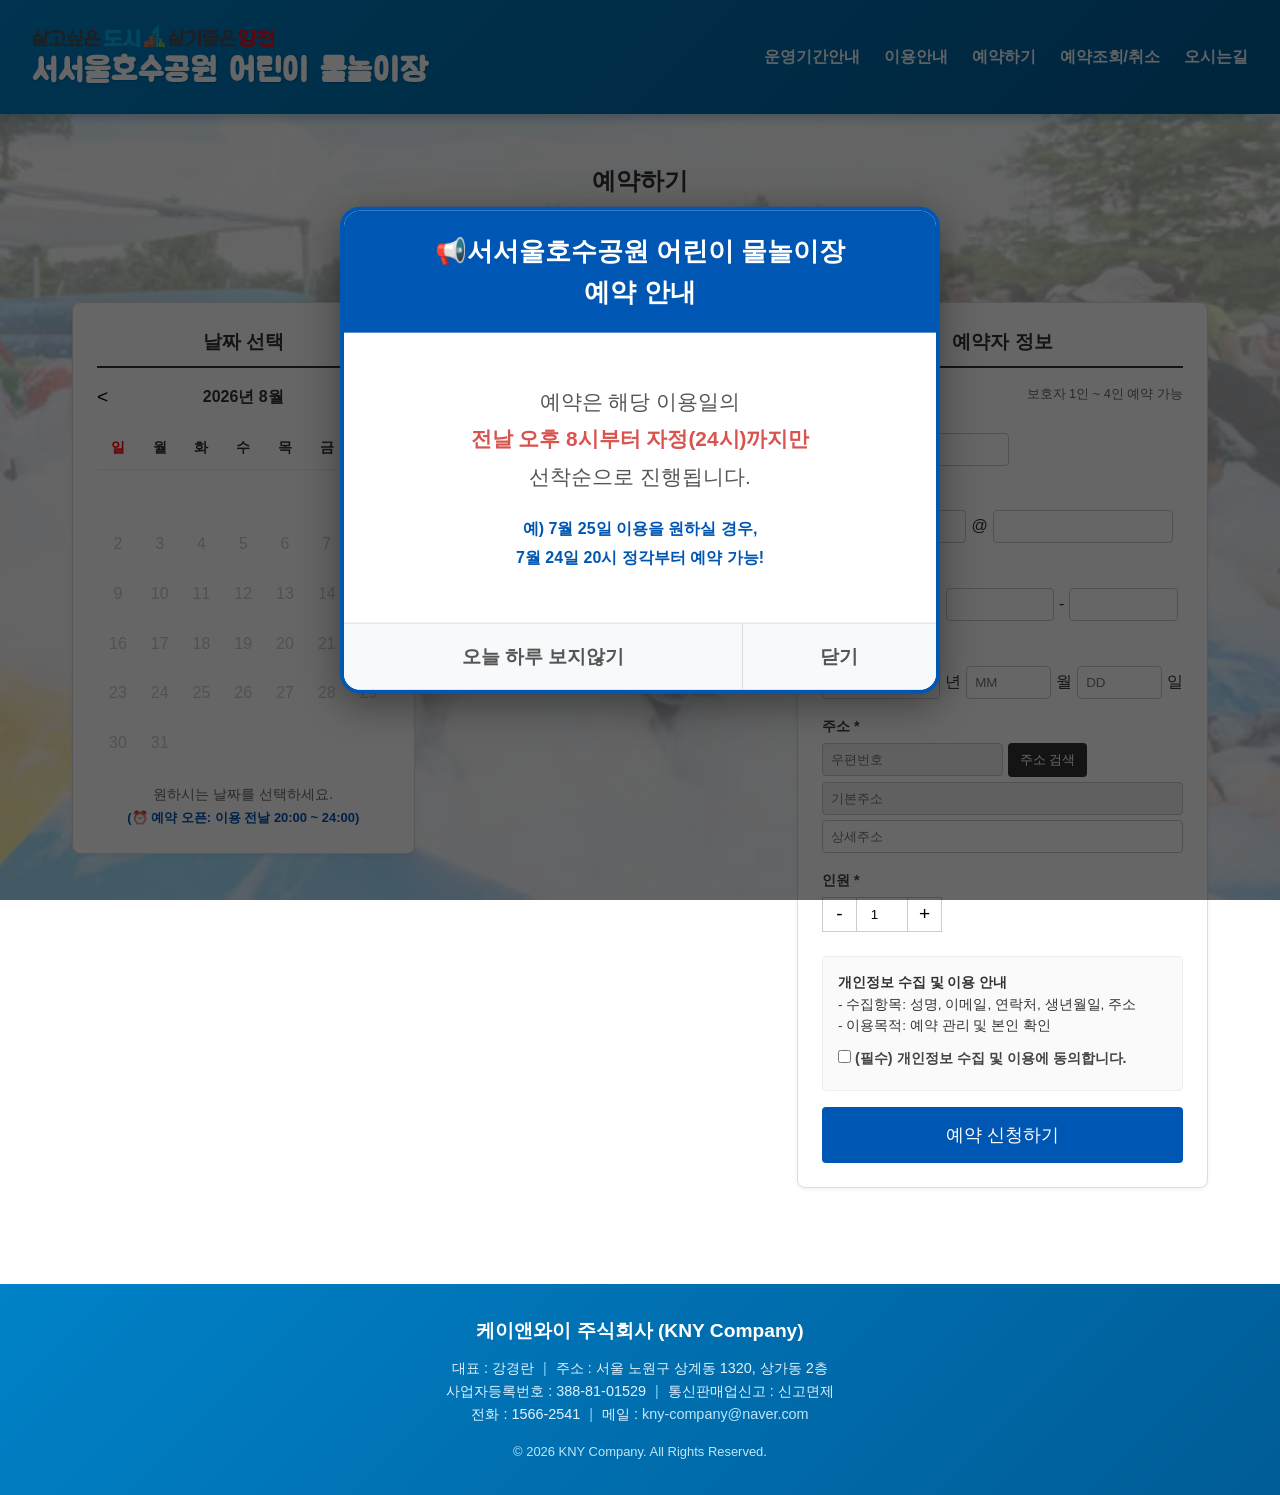
<file: reserve.html>
<!DOCTYPE html>
<html lang="ko">
<head>
    <meta charset="UTF-8">
    <meta name="viewport" content="width=device-width, initial-scale=1.0">
    
    <!-- ⭐️ 캐시 방지 메타 태그 -->
    <meta http-equiv="Cache-Control" content="no-cache, no-store, must-revalidate">
    <meta http-equiv="Pragma" content="no-cache">
    <meta http-equiv="Expires" content="0">

    <!-- 🧨 ⭐️ [초강력 캐시/쿠키 강제 삭제 및 새로고침 스크립트] ⭐️ 🧨 -->
    <script>
        (function() {
            // 이번 업데이트 고유 번호
            var UPDATE_VERSION = "20260804_v3";
            
            if (localStorage.getItem("app_update_version") !== UPDATE_VERSION) {
                // 1. 모든 로컬 저장소 삭제
                localStorage.clear();
                sessionStorage.clear();
                
                // 2. 브라우저의 모든 쿠키 강제 삭제
                document.cookie.split(";").forEach(function(c) { 
                    document.cookie = c.replace(/^ +/, "").replace(/=.*/, "=;expires=" + new Date().toUTCString() + ";path=/"); 
                });

                // 3. 폰에 최신 버전 번호 저장 (무한 새로고침 방지)
                localStorage.setItem("app_update_version", UPDATE_VERSION);
                
                // 4. 주소창 끝에 꼬리표를 붙여서 강제 새로고침
                var currentUrl = new URL(window.location.href);
                currentUrl.searchParams.set('v', UPDATE_VERSION);
                window.location.replace(currentUrl.href);
            }
        })();
    </script>

    <title>예약하기 - 서서울호수공원 어린이 물놀이장</title>
    
    <!-- ⭐️ CSS 버저닝 추가 -->
    <link rel="stylesheet" href="css/style.css?v=20260804_v3">
    <script src="//t1.daumcdn.net/mapjsapi/bundle/postcode/prod/postcode.v2.js"></script>

    <style>
        body {
            background-image: url('public/images/서서울호수공원2.png');
            background-size: cover;
            background-position: center;
            background-attachment: fixed;
            background-repeat: no-repeat;
            position: relative;
            min-height: 100vh;
        }
        body::before {
            content: "";
            position: absolute;
            top: 0; left: 0; right: 0; bottom: 0;
            background-color: rgba(255, 255, 255, 0.65); 
            z-index: -1; 
        }

        /* ⭐️ 이벤트 팝업 스타일 (모바일 기본) */
        #eventPopup {
            display: none; 
            position: fixed;
            top: 50%;
            left: 50%;
            transform: translate(-50%, -50%);
            width: 90%;
            max-width: 400px; 
            background-color: #fff;
            border-radius: 16px; 
            box-shadow: 0 10px 40px rgba(0,0,0,0.4);
            z-index: 9999;
            overflow: hidden;
            border: 4px solid #0056b3;
        }
        
        #popupOverlay {
            display: none;
            position: fixed;
            top: 0; left: 0; right: 0; bottom: 0;
            background: rgba(0,0,0,0.6);
            z-index: 9998;
        }
        .popup-header {
            background-color: #0056b3;
            color: white;
            text-align: center;
            padding: 15px;
            font-size: 1.2rem; 
            font-weight: bold;
        }
        .popup-body {
            padding: 25px 20px;
            text-align: center;
            line-height: 1.7;
        }
        .popup-body h3 {
            color: #d9534f;
            margin-top: 0;
            margin-bottom: 15px;
            font-size: 1.3rem;
        }
        .popup-body p {
            margin: 10px 0;
            color: #333;
            font-weight: bold;
            font-size: 1.1rem;
        }
        .popup-footer {
            background-color: #f8f9fa;
            display: flex;
            border-top: 1px solid #ddd;
        }
        .popup-btn {
            padding: 15px;
            border: none;
            background: none;
            font-size: 1.05rem;
            cursor: pointer;
            font-weight: bold;
            color: #555;
            transition: background-color 0.2s;
        }
        
        .btn-today { flex: 7; border-right: 1px solid #ddd; }
        .btn-close { flex: 3; }
        .popup-btn:hover { background-color: #e2e2e2; }

        /* ⭐️ PC 화면용 팝업 확대 스타일 */
        @media (min-width: 769px) {
            #eventPopup { max-width: 600px; border-radius: 20px; }
            .popup-header { padding: 20px; font-size: 1.6rem; }
            .popup-body { padding: 40px 30px; }
            .popup-body h3 { font-size: 1.5rem; margin-bottom: 20px; }
            .popup-body p { font-size: 1.3rem; line-height: 1.8; }
            .popup-btn { padding: 20px; font-size: 1.2rem; }
        }
    </style>
</head>
<body>
    <div id="header-placeholder"></div>

    <main class="container reserve-container">
        <h2 style="text-align: center; margin-bottom: 2rem;">예약하기</h2>
        
        <div class="location-tabs" style="display:flex; gap:10px; justify-content:center; margin-bottom:20px;">
            <label class="tab-label" style="padding:10px 20px; border:2px solid #0056b3; border-radius:5px; font-weight:bold; background-color: #f8f9fa;">
                <input type="radio" name="locationSelect" value="서서울호수공원" checked style="display:none;">
                <span class="tab-text" style="color:#0056b3;">📍 서서울호수공원 문화테크광장</span>
            </label>
        </div>
        
        <div class="reserve-grid">
            <div class="step-box">
                <div class="step-title">날짜 선택</div>
                <div class="calendar-header">
                    <button type="button" id="prevMonth">&lt;</button>
                    <span id="currentMonth">2026년 7월</span>
                    <button type="button" id="nextMonth">&gt;</button>
                </div>
                <table class="calendar-table">
                    <thead>
                        <tr><th style="color:red">일</th><th>월</th><th>화</th><th>수</th><th>목</th><th>금</th><th style="color:blue">토</th></tr>
                    </thead>
                    <tbody id="calendarBody"></tbody>
                </table>
                <p class="step-desc">원하시는 날짜를 선택하세요.</p>
            </div>

            <div class="step-box">
                <div class="step-title" id="selectedDateDisplay">날짜를 먼저 선택해주세요</div>
                <div class="time-list" id="timeList"></div>
            </div>

            <div class="step-box">
                <div class="step-title">예약자 정보</div>
                <p class="step-desc" style="text-align: right; font-size: 0.8rem;">보호자 1인 ~ 4인 예약 가능</p>
                <form id="reserveForm" class="detail-form">
                    <input type="hidden" id="date" name="date" required>
                    
                    <div class="form-row">
                        <label>이름 *</label>
                        <input type="text" id="name" required>
                    </div>
                    
                    <div class="form-row">
                        <label>이메일 *</label>
                        <div class="flex-row">
                            <input type="text" id="email1" style="width:40%" required> @ 
                            <input type="text" id="email2" style="width:50%" required>
                        </div>
                    </div>

                    <div class="form-row">
                        <label>연락처 *</label>
                        <div class="flex-row">
                            <select id="phone1" style="width:30%"><option>010</option></select> -
                            <input type="text" id="phone2" style="width:30%" maxlength="4" required> -
                            <input type="text" id="phone3" style="width:30%" maxlength="4" required>
                        </div>
                    </div>

                    <div class="form-row">
                        <label>생년월일 *</label>
                        <div class="flex-row">
                            <input type="number" id="birthYear" placeholder="YYYY" style="width:35%" required> 년
                            <input type="number" id="birthMonth" placeholder="MM" style="width:25%" required> 월
                            <input type="number" id="birthDay" placeholder="DD" style="width:25%" required> 일
                        </div>
                    </div>

                    <div class="form-row">
                        <label>주소 *</label>
                        <div class="flex-row" style="margin-bottom: 5px;">
                            <input type="text" id="postcode" placeholder="우편번호" readonly style="width:50%; background:#f0f0f0;">
                            <button type="button" onclick="execDaumPostcode()" class="btn-black">주소 검색</button>
                        </div>
                        <input type="text" id="address1" placeholder="기본주소" readonly style="width:100%; margin-bottom:5px; background:#f0f0f0;" required>
                        <input type="text" id="address2" placeholder="상세주소" style="width:100%;" required>
                    </div>

                    <div class="form-row">
                        <label>인원 *</label>
                        <div class="counter-box">
                            <button type="button" id="btnMinus">-</button>
                            <input type="number" id="people" value="1" min="1" max="4" readonly>
                            <button type="button" id="btnPlus">+</button>
                        </div>
                    </div>

                    <div class="privacy-box">
                        <strong>개인정보 수집 및 이용 안내</strong>
                        <p>- 수집항목: 성명, 이메일, 연락처, 생년월일, 주소</p>
                        <p>- 이용목적: 예약 관리 및 본인 확인</p>
                        <label class="privacy-agree">
                            <input type="checkbox" id="privacyAgree" required> (필수) 개인정보 수집 및 이용에 동의합니다.
                        </label>
                    </div>

                    <button type="submit" class="submit-btn" style="margin-top: 1rem;">예약 신청하기</button>
                </form>
            </div>
        </div>
    </main>

    <!-- ⭐️ 이벤트 팝업창 HTML 구조 -->
    <div id="popupOverlay"></div>
    <div id="eventPopup">
        <div class="popup-header">
            📢서서울호수공원 어린이 물놀이장<br> 예약 안내
        </div>
        <div class="popup-body">
            <p style="color: #555; font-weight: normal;">
                예약은 해당 이용일의 <br>
                <span style="color:#d9534f; font-weight:bold;">전날 오후 8시부터 자정(24시)까지만</span><br>
                선착순으로 진행됩니다.
            </p>
            <p style="font-size: 1rem; color: #0056b3; margin-top: 20px;">
                예) 7월 25일 이용을 원하실 경우,<br>
                7월 24일 20시 정각부터 예약 가능!
            </p>
        </div>
        <div class="popup-footer">
            <button class="popup-btn btn-today" onclick="closePopup('today')">오늘 하루 보지않기</button>
            <button class="popup-btn btn-close" onclick="closePopup('close')">닫기</button>
        </div>
    </div>

    <div id="footer-placeholder"></div>

    <!-- ⭐️ JS 버저닝 추가 -->
    <script src="js/main.js?v=20260804_v3"></script>
    <script src="js/reserve.js?v=20260804_v3"></script>

    <script>
        async function loadIncludes() {
            try {
                const headerRes = await fetch('header.html');
                document.getElementById('header-placeholder').innerHTML = await headerRes.text();
                
                const footerRes = await fetch('footer.html');
                document.getElementById('footer-placeholder').innerHTML = await footerRes.text();
                
                const menuToggle = document.getElementById('menuToggle');
                const navMenu = document.getElementById('navMenu');
                if (menuToggle && navMenu) {
                    menuToggle.addEventListener('click', () => { navMenu.classList.toggle('active'); });
                }
            } catch (error) { console.error("헤더/푸터 로드 실패", error); }
        }
        loadIncludes();

        function execDaumPostcode() {
            new daum.Postcode({
                oncomplete: function(data) {
                    document.getElementById('postcode').value = data.zonecode;
                    document.getElementById('address1').value = data.address;
                    document.getElementById('address2').focus();
                }
            }).open();
        }

        // ⭐️ 팝업 제어 로직 (쿠키 기반 페이지 간 공유)
        document.addEventListener('DOMContentLoaded', () => {
            const popup = document.getElementById('eventPopup');
            const overlay = document.getElementById('popupOverlay');

            // 쿠키 읽기 함수
            function getCookie(name) {
                let matches = document.cookie.match(new RegExp(
                    "(?:^|; )" + name.replace(/([\.$?*|{}\(\)\[\]\\\/\+^])/g, '\\$1') + "=([^;]*)"
                ));
                return matches ? decodeURIComponent(matches[1]) : undefined;
            }

            // 'hideGlobalPopup' 쿠키가 없으면 팝업 노출
            if (!getCookie('hideGlobalPopup')) {
                popup.style.display = 'block';
                overlay.style.display = 'block';
            }

            window.closePopup = function(type) {
                popup.style.display = 'none';
                overlay.style.display = 'none';
                if (type === 'today') {
                    // 오늘 하루 보지않기: 자정까지 유효한 쿠키를 전체 도메인(path=/)에 생성
                    let tomorrow = new Date();
                    tomorrow.setHours(23, 59, 59, 999);
                    document.cookie = "hideGlobalPopup=true; expires=" + tomorrow.toUTCString() + "; path=/";
                } else if (type === 'close') {
                    // 그냥 닫기를 누른 경우에도 현재 세션(브라우저를 끄기 전까지) 동안은 다시 안 뜨도록 세션 쿠키 생성
                    // (원치 않으시면 이 부분을 지우셔도 됩니다)
                    document.cookie = "hideGlobalPopup=true; path=/";
                }
            };
        });
    </script>
</body>
</html>
</file>
<file: css/style.css>
/* 기본 리셋 및 폰트 설정 */
* { box-sizing: border-box; margin: 0; padding: 0; }
body { font-family: 'Malgun Gothic', sans-serif; line-height: 1.6; color: #333; }
a { text-decoration: none; color: inherit; }

/* 헤더 & 네비게이션 (PC 기본) */
header { display: flex; justify-content: space-between; align-items: center; padding: 1rem 2rem; background: #fff; border-bottom: 1px solid #ddd; }
.logo { font-size: 1.5rem; font-weight: bold; color: #0056b3; }
.menu-toggle { display: none; font-size: 1.5rem; background: none; border: none; cursor: pointer; }
nav ul { list-style: none; display: flex; gap: 1.5rem; }
nav ul li a { font-weight: bold; transition: color 0.3s; }
nav ul li a:hover { color: #0056b3; }

/* 메인 컨테이너 */
.container { padding: 3rem 2rem; max-width: 800px; margin: 0 auto; text-align: center; }
.placeholder-text { font-size: 1.2rem; color: #666; margin-top: 2rem; padding: 3rem; background: #f9f9f9; border-radius: 8px; }

/* 예약 폼 디자인 */
.reserve-form { max-width: 500px; margin: 2rem auto; text-align: left; padding: 2rem; background: #f4f4f4; border-radius: 8px; }
.form-group { margin-bottom: 1.5rem; }
.form-group label { display: block; margin-bottom: 0.5rem; font-weight: bold; }
.form-group input { width: 100%; padding: 0.8rem; border: 1px solid #ccc; border-radius: 4px; }
.submit-btn { width: 100%; padding: 1rem; background: #0056b3; color: white; border: none; border-radius: 4px; font-size: 1.1rem; cursor: pointer; }
.submit-btn:hover { background: #004494; }

/* 모바일 반응형 (768px 이하) */
@media (max-width: 768px) {
    header { flex-direction: column; align-items: flex-start; }
    .logo { padding-bottom: 1rem; }
    .menu-toggle { display: block; position: absolute; top: 1rem; right: 1.5rem; }
    nav { width: 100%; display: none; /* JS로 토글 */ }
    nav.active { display: block; }
    nav ul { flex-direction: column; width: 100%; gap: 0; }
    nav ul li { border-top: 1px solid #eee; }
    nav ul li a { display: block; padding: 1rem 0; }
}

/* 푸터(Footer) 영역 스타일 */
footer {
    background-color: #f8f9fa;
    border-top: 1px solid #e9ecef;
    padding: 2rem 1rem;
    text-align: center;
    color: #6c757d;
    font-size: 0.9rem;
    line-height: 1.6;
    margin-top: 3rem; /* 메인 콘텐츠와의 간격 */
}

footer .company-name {
    font-weight: bold;
    color: #343a40;
    font-size: 1.1rem;
    margin-bottom: 0.5rem;
}

footer .footer-info {
    margin-bottom: 1rem;
}

footer .footer-info span {
    display: inline-block;
}

/* 모바일 화면에서는 세로로 줄바꿈 처리 */
@media (max-width: 768px) {
    footer .divider {
        display: none; /* 모바일에서는 구분선 숨김 */
    }
    footer .footer-info span {
        display: block; /* 각 항목을 한 줄씩 표시 */
    }
}
/* 예약하기 3단 그리드 레이아웃 */
.reserve-grid {
    display: grid;
    grid-template-columns: 1fr 1fr 1.2fr; /* 3칸 비율 */
    gap: 20px;
    align-items: start;
}
.step-box {
    background: #fff;
    border: 1px solid #ddd;
    border-radius: 8px;
    padding: 1.5rem;
    box-shadow: 0 2px 4px rgba(0,0,0,0.05);
}
.step-title {
    font-size: 1.2rem;
    font-weight: bold;
    margin-bottom: 1rem;
    border-bottom: 2px solid #333;
    padding-bottom: 0.5rem;
}
.step-desc { text-align: center; color: #666; margin-top: 1rem; font-size: 0.9rem; }

/* 달력 스타일 */
.calendar-header { display: flex; justify-content: space-between; align-items: center; margin-bottom: 1rem; font-weight: bold;}
.calendar-header button { background: none; border: none; font-size: 1.2rem; cursor: pointer; }
.calendar-table { width: 100%; text-align: center; border-collapse: collapse; }
.calendar-table th { padding: 10px 0; font-size: 0.9rem; border-bottom: 1px solid #eee; }
.calendar-table td { padding: 12px 0; cursor: pointer; transition: 0.2s; border-radius: 4px;}
.calendar-table td:hover { background: #f0f8ff; }
.calendar-table td.selected { background: #0056b3; color: white; font-weight: bold; }
.calendar-table td.disabled { color: #ccc; cursor: not-allowed; }

/* 시간 선택 스타일 */
.time-list { display: flex; flex-direction: column; gap: 10px; }
.time-item { display: flex; align-items: center; gap: 10px; font-size: 1.1rem; cursor: pointer; padding: 5px 0;}
.time-item input { width: 18px; height: 18px; }
.time-item.disabled { cursor: not-allowed; }

/* 상세 폼 스타일 */
.detail-form .form-row { margin-bottom: 1rem; text-align: left; }
.detail-form label { display: block; font-size: 0.9rem; font-weight: bold; margin-bottom: 5px; color: #444; }
.detail-form input, .detail-form select { padding: 8px; border: 1px solid #ccc; border-radius: 4px; }
.flex-row { display: flex; align-items: center; gap: 5px; }
.btn-black { background: #333; color: white; border: none; padding: 8px 12px; border-radius: 4px; cursor: pointer; white-space: nowrap; }
.btn-black:hover { background: #555; }
.counter-box { display: flex; align-items: center; }
.counter-box button { width: 35px; height: 35px; border: 1px solid #ccc; background: #fff; cursor: pointer; font-size: 1.2rem; }
.counter-box input { width: 50px; text-align: center; border: 1px solid #ccc; border-left: none; border-right: none; height: 35px; border-radius: 0; pointer-events: none; }
.privacy-box { border: 1px solid #eee; background: #fafafa; padding: 15px; border-radius: 4px; font-size: 0.85rem; margin-top: 1.5rem; text-align: left;}
.privacy-agree { display: block; margin-top: 10px; font-weight: bold; color: #d9534f; cursor: pointer;}

/* 모바일 반응형 (세로로 배치) */
@media (max-width: 900px) {
    .reserve-grid { grid-template-columns: 1fr; }
}
.reserve-container {
    max-width: 1200px !important;
}
</file>
<file: css/admin.css>
* { box-sizing: border-box; margin: 0; padding: 0; }

body { 
    font-family: 'Malgun Gothic', sans-serif; 
    background: #f0f2f5; 
    color: #333; 
    /* ⭐️ 강제 세로 스크롤 허용 및 최소 높이 지정 */
    min-height: 100vh;
    overflow-y: auto !important; 
}

.admin-header { 
    background: #343af0; 
    color: #fff; 
    padding: 1rem 2rem; 
    display: flex; 
    justify-content: space-between; 
    align-items: center; 
}

.home-btn { 
    color: #edec9a; 
    text-decoration: none; 
    font-weight: bold; 
}

.admin-container { 
    padding: 2rem; 
    max-width: 1000px; 
    margin: 0 auto; 
    /* ⭐️ 리스트가 많을 때 맨 아래쪽이 잘리지 않도록 하단 여백 추가 */
    padding-bottom: 100px; 
}

/* 테이블(표) 스타일 */
.admin-table { 
    width: 100%; 
    border-collapse: collapse; 
    margin-top: 1.5rem; 
    background: #fff; 
    box-shadow: 0 1px 3px rgba(0,0,0,0.1); 
}

.admin-table th, .admin-table td { 
    padding: 1rem; 
    text-align: center; 
    border-bottom: 1px solid #dee2e6; 
}

.admin-table th { 
    background: #e9ecef; 
}

.status.confirm { 
    background: #28a745; 
    color: white; 
    padding: 0.3rem 0.6rem; 
    border-radius: 4px; 
    font-size: 0.9rem; 
}
</file>
